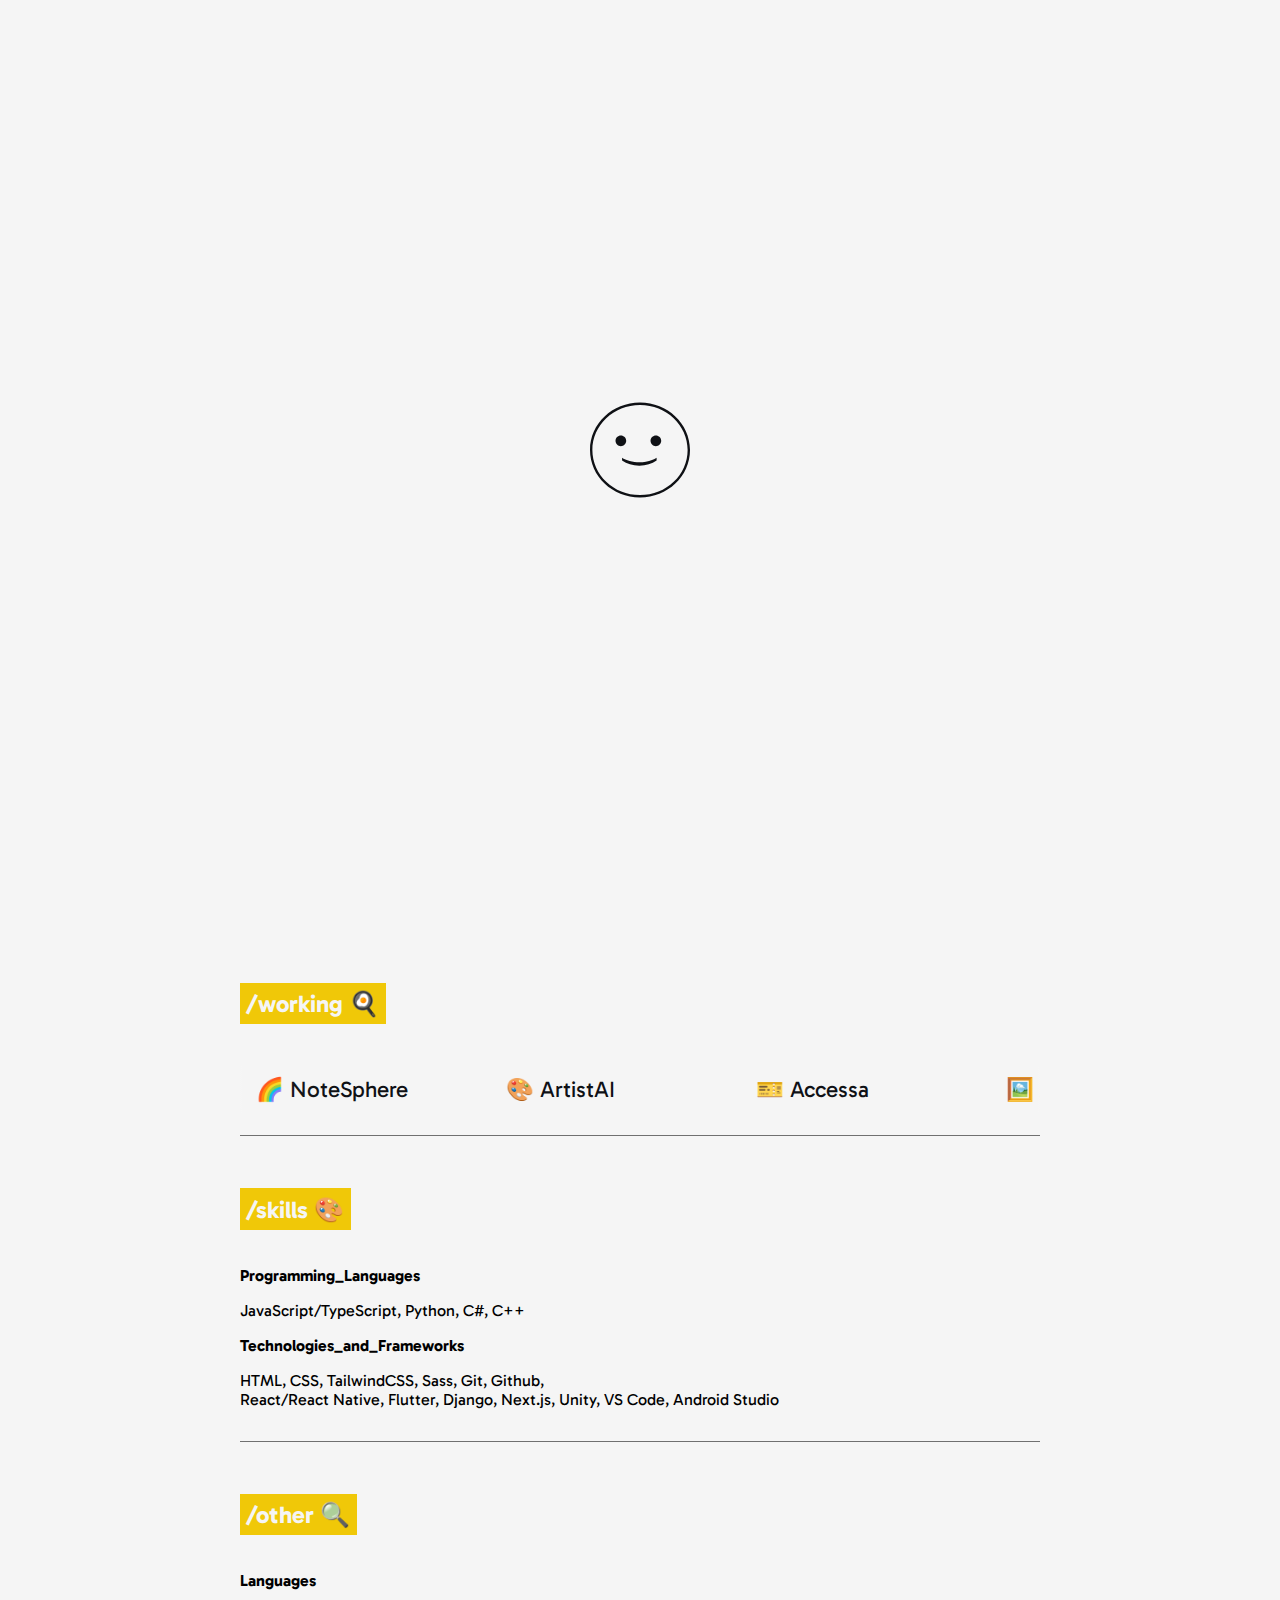
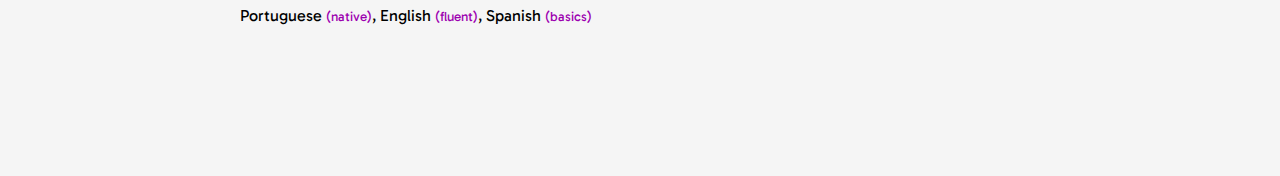
<file: index.html>
<!DOCTYPE html>
<html lang="en">
<head>
    <meta charset="UTF-8">
    <meta name="viewport" content="width=device-width, initial-scale=1.0">

    <link rel="preconnect" href="https://fonts.googleapis.com">
    <link rel="preconnect" href="https://fonts.gstatic.com" crossorigin>
    <link href="https://fonts.googleapis.com/css2?family=Gabarito:wght@400..900&family=Parkinsans:wght@300..800&display=swap" rel="stylesheet">

    <title>Cainã Causs - Webdeveloper</title>

    <link rel="stylesheet" href="styles.css">
</head>
<body>
    <div class="preloader">
        <div class="preloader-content">
            <svg width="100" height="100" viewBox="0 0 337 320" fill="none" xmlns="http://www.w3.org/2000/svg">
                <path fill-rule="evenodd" clip-rule="evenodd" d="M329 160C329 243.562 257.537 312 168.5 312C79.4631 312 8 243.562 8 160C8 76.4379 79.4631 8 168.5 8C257.537 8 329 76.4379 329 160ZM337 160C337 248.366 261.56 320 168.5 320C75.44 320 0 248.366 0 160C0 71.6344 75.44 0 168.5 0C261.56 0 337 71.6344 337 160ZM104 147C113.941 147 122 138.941 122 129C122 119.059 113.941 111 104 111C94.0589 111 86 119.059 86 129C86 138.941 94.0589 147 104 147ZM240 129C240 138.941 231.941 147 222 147C212.059 147 204 138.941 204 129C204 119.059 212.059 111 222 111C231.941 111 240 119.059 240 129ZM108.091 195.455C116.182 201 125.03 205.258 134.636 208.227C144.273 211.227 154.818 212.727 166.273 212.727C177.727 212.727 188.258 211.227 197.864 208.227C207.5 205.258 216.364 201 224.455 195.455V186C220.455 188.909 215.273 191.545 208.909 193.909C202.545 196.273 195.652 198.152 188.227 199.545C180.803 200.939 173.485 201.636 166.273 201.636C160.879 201.636 155.379 201.227 149.773 200.409C144.197 199.621 138.788 198.515 133.545 197.091C128.333 195.667 123.545 194 119.182 192.091C114.788 190.212 111.091 188.182 108.091 186V195.455Z" fill="var(--white)"/>
            </svg>
        </div>
    </div>
    <div class="container">
        <div class="header">
            <div class="left-header">
                <a href="/">
                    <img style="padding: .2rem; border: 2px solid var(--yellow); width: 80px; border-radius: 50%;" src="profile_picture.jpg" alt="">
                </a>
                <a style="font-weight: 100;" href="changelog">changelog</a>
            </div>
            <div class="right-header">
                <button class="theme-toggle" id="themeToggle" aria-label="Toggle theme">
                    <svg class="sun" xmlns="http://www.w3.org/2000/svg" viewBox="0 0 24 24" fill="none" stroke="currentColor" stroke-width="2" stroke-linecap="round" stroke-linejoin="round">
                        <circle cx="12" cy="12" r="5"></circle>
                        <line x1="12" y1="1" x2="12" y2="3"></line>
                        <line x1="12" y1="21" x2="12" y2="23"></line>
                        <line x1="4.22" y1="4.22" x2="5.64" y2="5.64"></line>
                        <line x1="18.36" y1="18.36" x2="19.78" y2="19.78"></line>
                        <line x1="1" y1="12" x2="3" y2="12"></line>
                        <line x1="21" y1="12" x2="23" y2="12"></line>
                        <line x1="4.22" y1="19.78" x2="5.64" y2="18.36"></line>
                        <line x1="18.36" y1="5.64" x2="19.78" y2="4.22"></line>
                    </svg>
                    <svg class="moon" xmlns="http://www.w3.org/2000/svg" viewBox="0 0 24 24" fill="none" stroke="currentColor" stroke-width="2" stroke-linecap="round" stroke-linejoin="round">
                        <path d="M21 12.79A9 9 0 1 1 11.21 3 7 7 0 0 0 21 12.79z"></path>
                    </svg>
                </button>
                <a href="contact">get in touch</a>
            </div>
        </div>
        <div class="hero">
            
            <svg id="heroSvg" width="168.5" height="160" viewBox="0 0 337 320" fill="none" xmlns="http://www.w3.org/2000/svg">
                <path fill-rule="evenodd" clip-rule="evenodd" d="M329 160C329 243.562 257.537 312 168.5 312C79.4631 312 8 243.562 8 160C8 76.4379 79.4631 8 168.5 8C257.537 8 329 76.4379 329 160ZM337 160C337 248.366 261.56 320 168.5 320C75.44 320 0 248.366 0 160C0 71.6344 75.44 0 168.5 0C261.56 0 337 71.6344 337 160ZM104 147C113.941 147 122 138.941 122 129C122 119.059 113.941 111 104 111C94.0589 111 86 119.059 86 129C86 138.941 94.0589 147 104 147ZM240 129C240 138.941 231.941 147 222 147C212.059 147 204 138.941 204 129C204 119.059 212.059 111 222 111C231.941 111 240 119.059 240 129ZM108.091 195.455C116.182 201 125.03 205.258 134.636 208.227C144.273 211.227 154.818 212.727 166.273 212.727C177.727 212.727 188.258 211.227 197.864 208.227C207.5 205.258 216.364 201 224.455 195.455V186C220.455 188.909 215.273 191.545 208.909 193.909C202.545 196.273 195.652 198.152 188.227 199.545C180.803 200.939 173.485 201.636 166.273 201.636C160.879 201.636 155.379 201.227 149.773 200.409C144.197 199.621 138.788 198.515 133.545 197.091C128.333 195.667 123.545 194 119.182 192.091C114.788 190.212 111.091 188.182 108.091 186V195.455Z" fill="var(--white)"/>
            </svg>
            <h1>Cainã Causs</h1>
            <p>Web developer based on <span class="tooltip">Brazil
                <span class="tooltip-text">📍 Indaiatuba, São Paulo</span>
                🇧🇷 </span>
            </p>
        </div>

        <main>
            <section class="cooking">
                <h2>/working 🍳</h2>
                <div class="project-scroll-container">
                    <div class="project-scroll-text">
                        <span>🌈 NoteSphere</span>
                        <span>🎨 ArtistAI</span>
                        <span>🎫 Accessa</span>
                        <span>🖼️ AnyPicTools</span>

                        <span>🌈 NoteSphere</span>
                        <span>🎨 ArtistAI</span>
                        <span>🎫 Accessa</span>
                        <span>🖼️ AnyPicTools</span>

                        <span>🌈 NoteSphere</span>
                        <span>🎨 ArtistAI</span>
                        <span>🎫 Accessa</span>
                        <span>🖼️ AnyPicTools</span>

                        <span>🌈 NoteSphere</span>
                        <span>🎨 ArtistAI</span>
                    </div>
                </div>
            </section>
            <section class="skills">
                <h2>/skills 🎨</h2>
                <p><strong>Programming_Languages</strong></p>
                <p>JavaScript/TypeScript, Python, C#, C++</p>
                <p><strong>Technologies_and_Frameworks</strong></p>
                <p>HTML, CSS, TailwindCSS, Sass, Git, Github, <br>React/React Native, Flutter, Django, Next.js, Unity, VS Code, Android Studio</p>

            </section>
            <section class="other">
                <h2>/other 🔍</h2>
                <p><strong>Languages</strong></p>
                <p>Portuguese <small>(native)</small>, English <small>(fluent)</small>, Spanish <small>(basics)</small></p>

            </section>
        </main>

        <div class="social-menu">
            <a href="https://github.com/caiaikkj" target="_blank" class="social-icon github-icon">
                <svg viewBox="0 0 438.549 438.549">
                    <path d="M409.132 114.573c-19.608-33.596-46.205-60.194-79.798-79.8-33.598-19.607-70.277-29.408-110.063-29.408-39.781 0-76.472 9.804-110.063 29.408-33.596 19.605-60.192 46.204-79.8 79.8C9.803 148.168 0 184.854 0 224.63c0 47.78 13.94 90.745 41.827 128.906 27.884 38.164 63.906 64.572 108.063 79.227 5.14.954 8.945.283 11.419-1.996 2.475-2.282 3.711-5.14 3.711-8.562 0-.571-.049-5.708-.144-15.417a2549.81 2549.81 0 01-.144-25.406l-6.567 1.136c-4.187.767-9.469 1.092-15.846 1-6.374-.089-12.991-.757-19.842-1.999-6.854-1.231-13.229-4.086-19.13-8.559-5.898-4.473-10.085-10.328-12.56-17.556l-2.855-6.57c-1.903-4.374-4.899-9.233-8.992-14.559-4.093-5.331-8.232-8.945-12.419-10.848l-1.999-1.431c-1.332-.951-2.568-2.098-3.711-3.429-1.142-1.331-1.997-2.663-2.568-3.997-.572-1.335-.098-2.43 1.427-3.289 1.525-.859 4.281-1.276 8.28-1.276l5.708.853c3.807.763 8.516 3.042 14.133 6.851 5.614 3.806 10.229 8.754 13.846 14.842 4.38 7.806 9.657 13.754 15.846 17.847 6.184 4.093 12.419 6.136 18.699 6.136 6.28 0 11.704-.476 16.274-1.423 4.565-.952 8.848-2.383 12.847-4.285 1.713-12.758 6.377-22.559 13.988-29.41-10.848-1.14-20.601-2.857-29.264-5.14-8.658-2.286-17.605-5.996-26.835-11.14-9.235-5.137-16.896-11.516-22.985-19.126-6.09-7.614-11.088-17.61-14.987-29.979-3.901-12.374-5.852-26.648-5.852-42.826 0-23.035 7.52-42.637 22.557-58.817-7.044-17.318-6.379-36.732 1.997-58.24 5.52-1.715 13.706-.428 24.554 3.853 10.85 4.283 18.794 7.952 23.84 10.994 5.046 3.041 9.089 5.618 12.135 7.708 17.705-4.947 35.976-7.421 54.818-7.421s37.117 2.474 54.823 7.421l10.849-6.849c7.419-4.57 16.18-8.758 26.262-12.565 10.088-3.805 17.802-4.853 23.134-3.138 8.562 21.509 9.325 40.922 2.279 58.24 15.036 16.18 22.559 35.787 22.559 58.817 0 16.178-1.958 30.497-5.853 42.966-3.9 12.471-8.941 22.457-15.125 29.979-6.191 7.521-13.901 13.85-23.131 18.986-9.232 5.14-18.182 8.85-26.84 11.136-8.662 2.286-18.415 4.004-29.263 5.146 9.894 8.562 14.842 22.077 14.842 40.539v60.237c0 3.422 1.19 6.279 3.572 8.562 2.379 2.279 6.136 2.95 11.276 1.995 44.163-14.653 80.185-41.062 108.068-79.226 27.88-38.161 41.825-81.126 41.825-128.906-.01-39.771-9.818-76.454-29.414-110.049z"></path>
                </svg>
            </a>
            <a href="https://www.instagram.com/cainac__/" target="_blank" class="social-icon instagram-icon">
                <svg width="800px" height="800px" viewBox="0 0 2500 2500" xmlns="http://www.w3.org/2000/svg"><defs><radialGradient id="0" cx="332.14" cy="2511.81" r="3263.54" gradientUnits="userSpaceOnUse"><stop offset=".09" stop-color="#fa8f21"/><stop offset=".78" stop-color="#d82d7e"/></radialGradient><radialGradient id="1" cx="1516.14" cy="2623.81" r="2572.12" gradientUnits="userSpaceOnUse"><stop offset=".64" stop-color="#8c3aaa" stop-opacity="0"/><stop offset="1" stop-color="#8c3aaa"/></radialGradient></defs><path d="M833.4,1250c0-230.11,186.49-416.7,416.6-416.7s416.7,186.59,416.7,416.7-186.59,416.7-416.7,416.7S833.4,1480.11,833.4,1250m-225.26,0c0,354.5,287.36,641.86,641.86,641.86S1891.86,1604.5,1891.86,1250,1604.5,608.14,1250,608.14,608.14,895.5,608.14,1250M1767.27,582.69a150,150,0,1,0,150.06-149.94h-0.06a150.07,150.07,0,0,0-150,149.94M745,2267.47c-121.87-5.55-188.11-25.85-232.13-43-58.36-22.72-100-49.78-143.78-93.5s-70.88-85.32-93.5-143.68c-17.16-44-37.46-110.26-43-232.13-6.06-131.76-7.27-171.34-7.27-505.15s1.31-373.28,7.27-505.15c5.55-121.87,26-188,43-232.13,22.72-58.36,49.78-100,93.5-143.78s85.32-70.88,143.78-93.5c44-17.16,110.26-37.46,232.13-43,131.76-6.06,171.34-7.27,505-7.27s373.28,1.31,505.15,7.27c121.87,5.55,188,26,232.13,43,58.36,22.62,100,49.78,143.78,93.5s70.78,85.42,93.5,143.78c17.16,44,37.46,110.26,43,232.13,6.06,131.87,7.27,171.34,7.27,505.15s-1.21,373.28-7.27,505.15c-5.55,121.87-25.95,188.11-43,232.13-22.72,58.36-49.78,100-93.5,143.68s-85.42,70.78-143.78,93.5c-44,17.16-110.26,37.46-232.13,43-131.76,6.06-171.34,7.27-505.15,7.27s-373.28-1.21-505-7.27M734.65,7.57c-133.07,6.06-224,27.16-303.41,58.06C349,97.54,279.38,140.35,209.81,209.81S97.54,349,65.63,431.24c-30.9,79.46-52,170.34-58.06,303.41C1.41,867.93,0,910.54,0,1250s1.41,382.07,7.57,515.35c6.06,133.08,27.16,223.95,58.06,303.41,31.91,82.19,74.62,152,144.18,221.43S349,2402.37,431.24,2434.37c79.56,30.9,170.34,52,303.41,58.06C868,2498.49,910.54,2500,1250,2500s382.07-1.41,515.35-7.57c133.08-6.06,223.95-27.16,303.41-58.06,82.19-32,151.86-74.72,221.43-144.18s112.18-139.24,144.18-221.43c30.9-79.46,52.1-170.34,58.06-303.41,6.06-133.38,7.47-175.89,7.47-515.35s-1.41-382.07-7.47-515.35c-6.06-133.08-27.16-224-58.06-303.41-32-82.19-74.72-151.86-144.18-221.43S2150.95,97.54,2068.86,65.63c-79.56-30.9-170.44-52.1-303.41-58.06C1632.17,1.51,1589.56,0,1250.1,0S868,1.41,734.65,7.57" fill="url(#0)"/><path d="M833.4,1250c0-230.11,186.49-416.7,416.6-416.7s416.7,186.59,416.7,416.7-186.59,416.7-416.7,416.7S833.4,1480.11,833.4,1250m-225.26,0c0,354.5,287.36,641.86,641.86,641.86S1891.86,1604.5,1891.86,1250,1604.5,608.14,1250,608.14,608.14,895.5,608.14,1250M1767.27,582.69a150,150,0,1,0,150.06-149.94h-0.06a150.07,150.07,0,0,0-150,149.94M745,2267.47c-121.87-5.55-188.11-25.85-232.13-43-58.36-22.72-100-49.78-143.78-93.5s-70.88-85.32-93.5-143.68c-17.16-44-37.46-110.26-43-232.13-6.06-131.76-7.27-171.34-7.27-505.15s1.31-373.28,7.27-505.15c5.55-121.87,26-188,43-232.13,22.72-58.36,49.78-100,93.5-143.78s85.32-70.88,143.78-93.5c44-17.16,110.26-37.46,232.13-43,131.76-6.06,171.34-7.27,505-7.27s373.28,1.31,505.15,7.27c121.87,5.55,188,26,232.13,43,58.36,22.62,100,49.78,143.78,93.5s70.78,85.42,93.5,143.78c17.16,44,37.46,110.26,43,232.13,6.06,131.87,7.27,171.34,7.27,505.15s-1.21,373.28-7.27,505.15c-5.55,121.87-25.95,188.11-43,232.13-22.72,58.36-49.78,100-93.5,143.68s-85.42,70.78-143.78,93.5c-44,17.16-110.26,37.46-232.13,43-131.76,6.06-171.34,7.27-505.15,7.27s-373.28-1.21-505-7.27M734.65,7.57c-133.07,6.06-224,27.16-303.41,58.06C349,97.54,279.38,140.35,209.81,209.81S97.54,349,65.63,431.24c-30.9,79.46-52,170.34-58.06,303.41C1.41,867.93,0,910.54,0,1250s1.41,382.07,7.57,515.35c6.06,133.08,27.16,223.95,58.06,303.41,31.91,82.19,74.62,152,144.18,221.43S349,2402.37,431.24,2434.37c79.56,30.9,170.34,52,303.41,58.06C868,2498.49,910.54,2500,1250,2500s382.07-1.41,515.35-7.57c133.08-6.06,223.95-27.16,303.41-58.06,82.19-32,151.86-74.72,221.43-144.18s112.18-139.24,144.18-221.43c30.9-79.46,52.1-170.34,58.06-303.41,6.06-133.38,7.47-175.89,7.47-515.35s-1.41-382.07-7.47-515.35c-6.06-133.08-27.16-224-58.06-303.41-32-82.19-74.72-151.86-144.18-221.43S2150.95,97.54,2068.86,65.63c-79.56-30.9-170.44-52.1-303.41-58.06C1632.17,1.51,1589.56,0,1250.1,0S868,1.41,734.65,7.57" fill="url(#1)"/></svg>
            </a>
            <a href="https://www.linkedin.com/in/cainacauss" target="_blank" class="social-icon linkedin-icon">
                <svg viewBox="1 1 14 14">
                    <path fill="#0A66C2" d="M12.225 12.225h-1.778V9.44c0-.664-.012-1.519-.925-1.519-.926 0-1.068.724-1.068 1.47v2.834H6.676V6.498h1.707v.783h.024c.348-.594.996-.95 1.684-.925 1.802 0 2.135 1.185 2.135 2.728l-.001 3.14zM4.67 5.715a1.037 1.037 0 01-1.032-1.031c0-.566.466-1.032 1.032-1.032.566 0 1.031.466 1.032 1.032 0 .566-.466 1.032-1.032 1.032zm.889 6.51h-1.78V6.498h1.78v5.727zM13.11 2H2.885A.88.88 0 002 2.866v10.268a.88.88 0 00.885.866h10.226a.882.882 0 00.889-.866V2.865a.88.88 0 00-.889-.864z"></path>
                </svg>
            </a>
        </div>
    </div>
    <script src="script.js"></script>
</body>
</html>
</file>
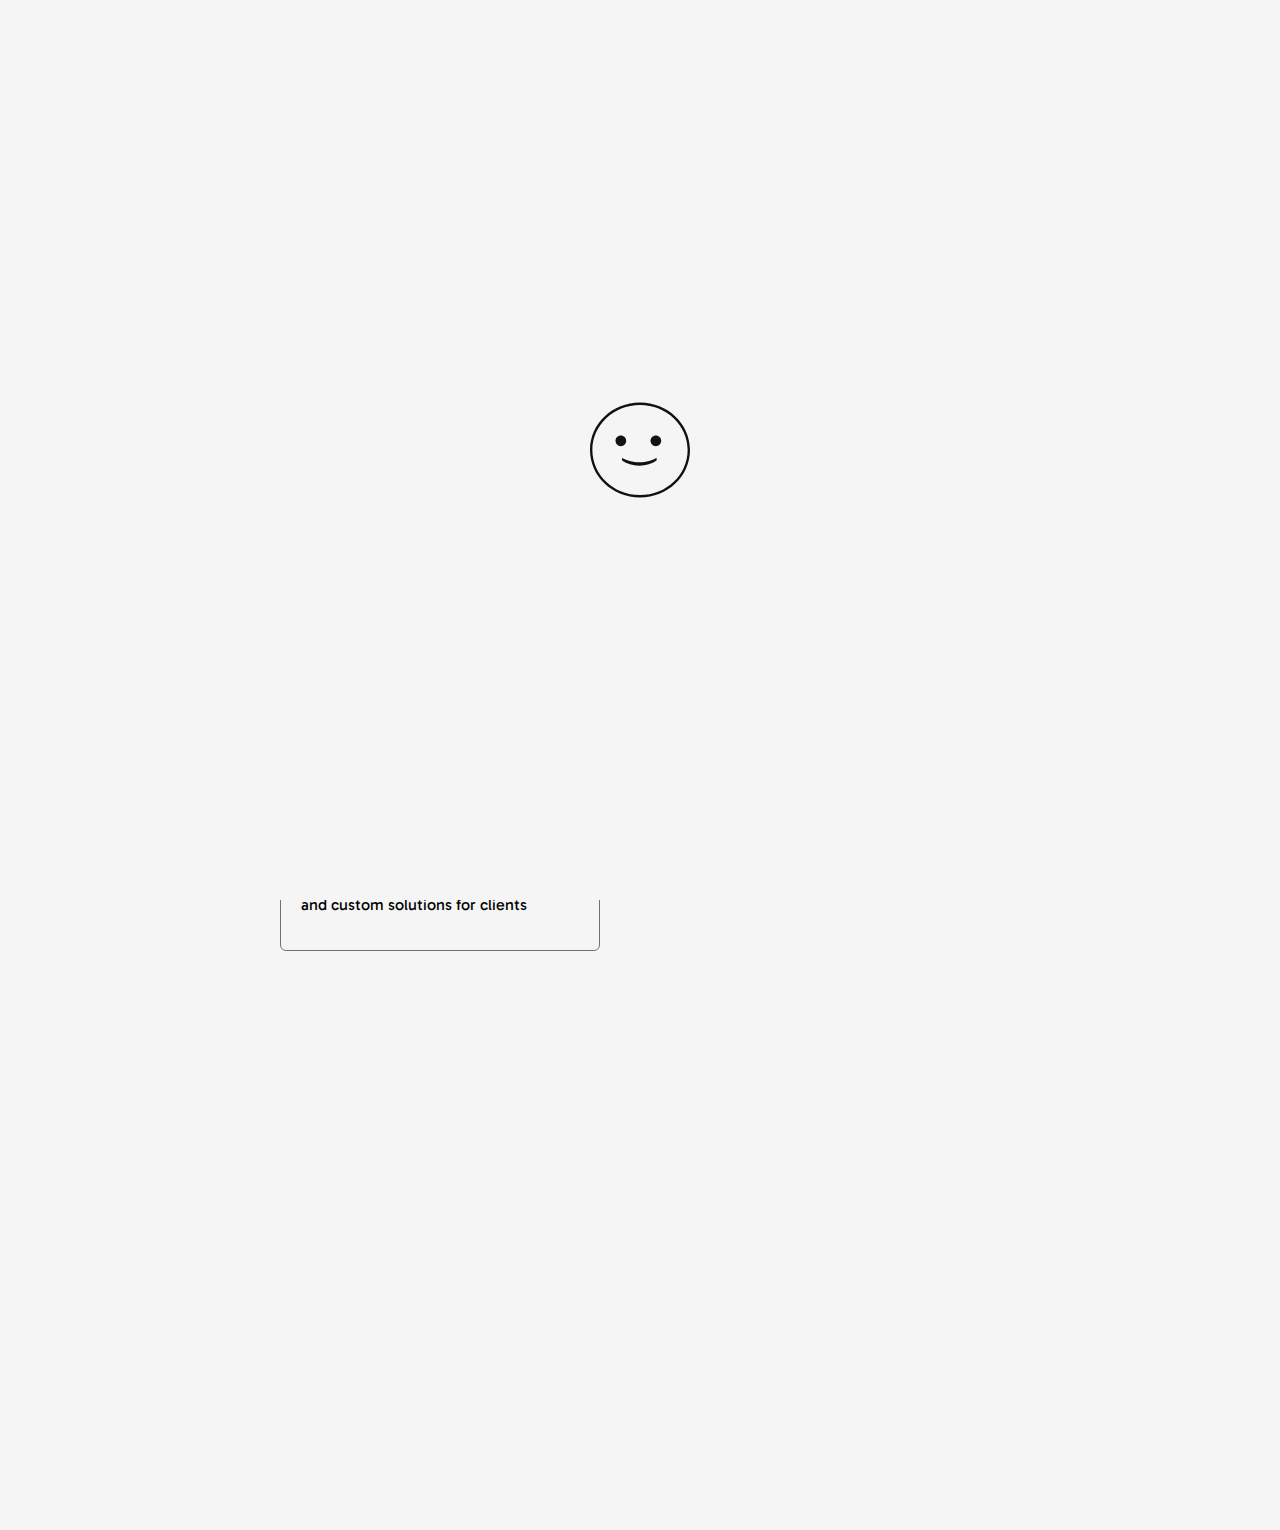
<file: changelog.html>
<!DOCTYPE html>
<html lang="en">
<head>
    <meta charset="UTF-8">
    <meta name="viewport" content="width=device-width, initial-scale=1.0">
    <title>Cainã Causs - Changelog</title>
    <link rel="preconnect" href="https://fonts.googleapis.com">
    <link rel="preconnect" href="https://fonts.gstatic.com" crossorigin>
    <link href="https://fonts.googleapis.com/css2?family=Gabarito:wght@400..900&family=Parkinsans:wght@300..800&display=swap" rel="stylesheet">

    <link rel="stylesheet" href="styles.css">
</head>
<body>
    <div class="preloader">
        <div class="preloader-content">
            <svg width="100" height="100" viewBox="0 0 337 320" fill="none" xmlns="http://www.w3.org/2000/svg">
                <path fill-rule="evenodd" clip-rule="evenodd" d="M329 160C329 243.562 257.537 312 168.5 312C79.4631 312 8 243.562 8 160C8 76.4379 79.4631 8 168.5 8C257.537 8 329 76.4379 329 160ZM337 160C337 248.366 261.56 320 168.5 320C75.44 320 0 248.366 0 160C0 71.6344 75.44 0 168.5 0C261.56 0 337 71.6344 337 160ZM104 147C113.941 147 122 138.941 122 129C122 119.059 113.941 111 104 111C94.0589 111 86 119.059 86 129C86 138.941 94.0589 147 104 147ZM240 129C240 138.941 231.941 147 222 147C212.059 147 204 138.941 204 129C204 119.059 212.059 111 222 111C231.941 111 240 119.059 240 129ZM108.091 195.455C116.182 201 125.03 205.258 134.636 208.227C144.273 211.227 154.818 212.727 166.273 212.727C177.727 212.727 188.258 211.227 197.864 208.227C207.5 205.258 216.364 201 224.455 195.455V186C220.455 188.909 215.273 191.545 208.909 193.909C202.545 196.273 195.652 198.152 188.227 199.545C180.803 200.939 173.485 201.636 166.273 201.636C160.879 201.636 155.379 201.227 149.773 200.409C144.197 199.621 138.788 198.515 133.545 197.091C128.333 195.667 123.545 194 119.182 192.091C114.788 190.212 111.091 188.182 108.091 186V195.455Z" fill="var(--white)"/>
            </svg>
        </div>
    </div>
    

    <div class="container">
        <div class="header">
            <div class="left-header">
                <a href="/">
                    <img style="padding: .2rem; border: 2px solid var(--white); width: 80px; border-radius: 50%;" src="profile_picture.jpg" alt="">
                </a>
                <a style="font-weight: 600;" href="changelog">changelog</a>
            </div>
            <div class="right-header">
                <button class="theme-toggle" id="themeToggle" aria-label="Toggle theme">
                    <svg class="sun" xmlns="http://www.w3.org/2000/svg" viewBox="0 0 24 24" fill="none" stroke="currentColor" stroke-width="2" stroke-linecap="round" stroke-linejoin="round">
                        <circle cx="12" cy="12" r="5"></circle>
                        <line x1="12" y1="1" x2="12" y2="3"></line>
                        <line x1="12" y1="21" x2="12" y2="23"></line>
                        <line x1="4.22" y1="4.22" x2="5.64" y2="5.64"></line>
                        <line x1="18.36" y1="18.36" x2="19.78" y2="19.78"></line>
                        <line x1="1" y1="12" x2="3" y2="12"></line>
                        <line x1="21" y1="12" x2="23" y2="12"></line>
                        <line x1="4.22" y1="19.78" x2="5.64" y2="18.36"></line>
                        <line x1="18.36" y1="5.64" x2="19.78" y2="4.22"></line>
                    </svg>
                    <svg class="moon" xmlns="http://www.w3.org/2000/svg" viewBox="0 0 24 24" fill="none" stroke="currentColor" stroke-width="2" stroke-linecap="round" stroke-linejoin="round">
                        <path d="M21 12.79A9 9 0 1 1 11.21 3 7 7 0 0 0 21 12.79z"></path>
                    </svg>
                </button>
                <a href="contact">get in touch</a>
            </div>
        </div>
        <div class="timeline">
            <div class="timeline-item">
                <div class="timeline-content">
                    <span class="timeline-tag">Late 2024</span>
                    <h3 class="timeline-title">NUDDIG Co-Founder</h3>
                    <p>I participated in the founding of NUDDIG, a software and web application development startup</p>
                </div>
            </div>

            <div class="timeline-item">
                <div class="timeline-content">
                    <span class="timeline-tag">2024</span>
                    <h3 class="timeline-title">Web Developer at Amadomaker</h3>
                    <p>Joined Amadomaker as a Front-End Developer, focusing on React Native and Node.js projects</p>
                </div>
            </div>

            <div class="timeline-item">
                <div class="timeline-content">
                    <span class="timeline-tag">Late 2021 - 2023</span>
                    <h3 class="timeline-title">Freelance Web Development</h3>
                    <p>Worked on multiple freelance projects, building responsive web applications and custom solutions for clients</p>
                </div>
            </div>

            <div class="timeline-item">
                <div class="timeline-content">
                    <span class="timeline-tag">2020 - 2021</span>
                    <h3 class="timeline-title">Web Development</h3>
                    <p>I started focusing my studies on HTML, CSS and JavaScript, aspiring to be a webdeveloper</p>
                </div>
            </div>

            <div class="timeline-item">
                <div class="timeline-content">
                    <span class="timeline-tag">2019</span>
                    <h3 class="timeline-title">Start of the Journey</h3>
                    <p>Started studying C# and making some games with Unity</p>
                </div>
            </div>
        </div>
    </div>

    <script>
        // Timeline Visibility Animation
        const timelineItems = document.querySelectorAll('.timeline-item');
        const observer = new IntersectionObserver((entries) => {
            entries.forEach(entry => {
                if (entry.isIntersecting) {
                    entry.target.classList.add('visible');
                }
            });
        }, { threshold: 0.1 });

        timelineItems.forEach(item => observer.observe(item));
    </script>
    <script src="script.js"></script>
</body>
</html>
</file>
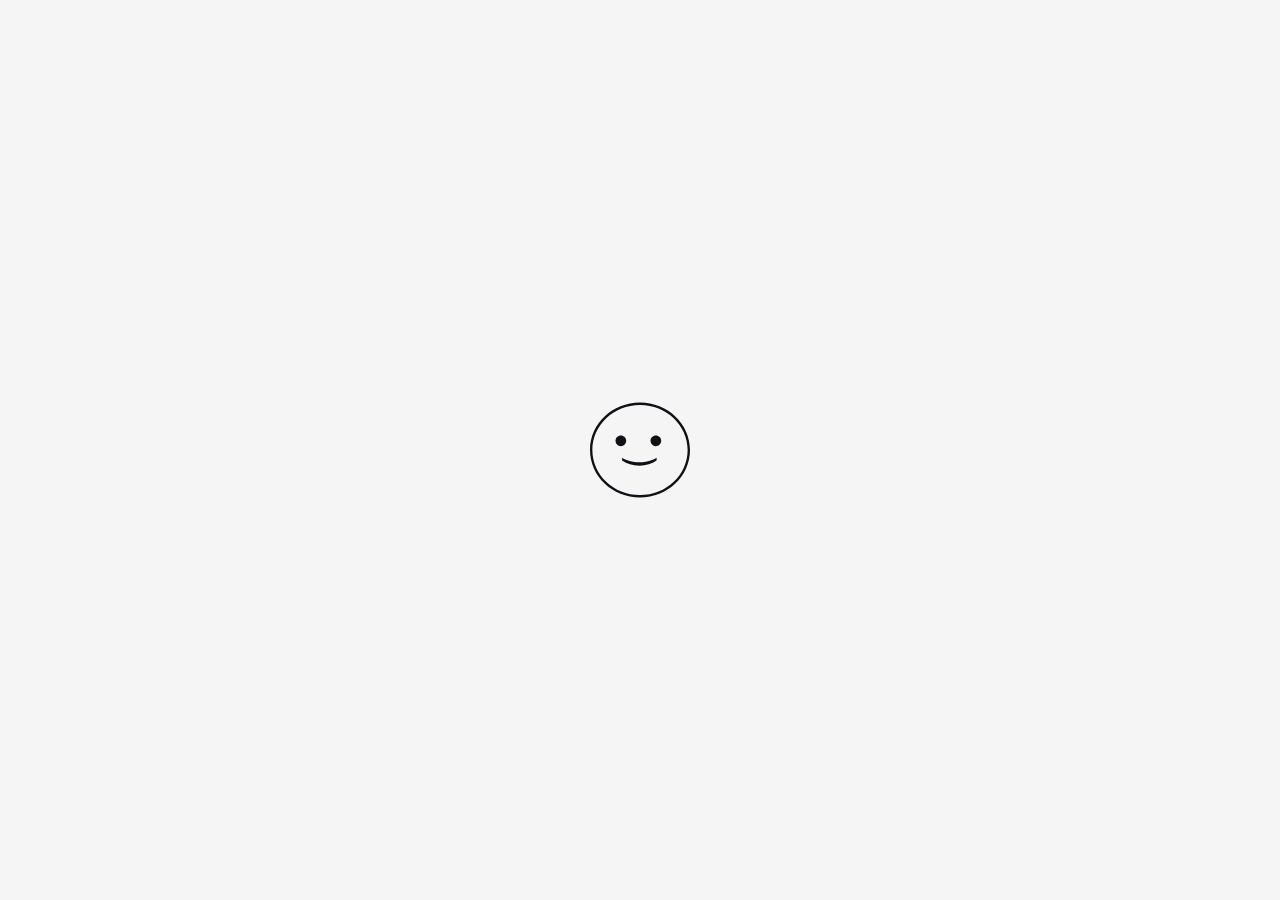
<file: contact.html>
<!DOCTYPE html>
<html lang="en">
<head>
    <meta charset="UTF-8">
    <meta name="viewport" content="width=device-width, initial-scale=1.0">
    <title>Contact Form</title>
    <link rel="stylesheet" href="styles.css">
    <style>
        :root {
            color-scheme: dark;
            --bg-color: rgba(0, 0, 0, 0.05);
            --dark-bg-color: rgba(255, 255, 255, 0.05);
            --border-color: #707070;
            
            --general-font-family: "Gabarito", sans-serif;
            --border-radius-btn: .2rem;

            --black: #0f1115;
            --white: #f5f5f5;
            --yellow: #fff312;
        }

        * {
            box-sizing: border-box;
            font-family: var(--general-font-family);
        }

        textarea {
            resize: none;
        }

        body {
            background: var(--black);
            color: var(--white);
            display: flex;
            flex-direction: column;
            align-items: center;
            justify-content: center;
            min-height: 100vh;
            margin: 0;
            padding: 2rem;
            overflow: hidden;
        }

        .header .right-header a:hover {
            box-shadow: 8px 8px 0 black !important;
        }

        .contact-container {
            display: flex;
            align-items: center;
            justify-content: center;
            width: 100%;
        }

        #meuFormulario {
            background-color: var(--dark-bg-color);
            border: 1px solid var(--border-color);
            border-radius: 8px;
            padding: 2rem;
            width: 100%;
            max-width: 500px;
            display: flex;
            flex-direction: column;
            gap: 1rem;
            box-shadow: 0 4px 6px rgba(0,0,0,0.1);
        }

        #meuFormulario label {
            display: flex;
            flex-direction: column;
            color: var(--white);
            margin-bottom: 0.5rem;
        }

        #meuFormulario input,
        #meuFormulario textarea {
            margin-top: 0.5rem;
            padding: 0.75rem;
            background-color: rgba(0, 0, 0, 0.1);
            border: 1px solid var(--border-color);
            border-radius: var(--border-radius-btn);
            color: var(--white);
            transition: border-color 0.3s ease;
        }

        #meuFormulario input:focus,
        #meuFormulario textarea:focus {
            outline: none;
            border-color: var(--yellow);
        }

        #meuFormulario button {
            background-color: var(--yellow);
            color: var(--black);
            border: none;
            padding: 0.6rem 1.2rem;
            border-radius: var(--border-radius-btn);
            cursor: pointer;
            font-weight: 600;
            box-shadow: 8px 8px 0 black;
            transition: 180ms ease all;
        }

        #meuFormulario button:hover {
            box-shadow: 4px 4px 0 black;
        }

        #mensagemSucesso {
            position: fixed;
            top: 0;
            left: 0;
            width: 100%;
            height: 100%;
            background: var(--black);
            display: none;
            flex-direction: column;
            align-items: center;
            justify-content: center;
            z-index: 1000;
            opacity: 0;
            transition: opacity 0.5s ease;
        }

        #mensagemSucesso.show {
            display: flex;
            opacity: 1;
        }

        .success-content {
            text-align: center;
            transform: scale(0.7);
            opacity: 0;
            transition: all 0.5s cubic-bezier(0.68, -0.55, 0.265, 1.55);
        }

        .success-content.animate {
            transform: scale(1);
            opacity: 1;
        }

        .success-content svg {
            width: 150px;
            height: 150px;
            fill: var(--yellow);
            margin-bottom: 20px;
            animation: pulse 1.5s infinite;
        }

        .success-content h2 {
            color: var(--yellow);
            margin-bottom: 10px;
        }

        @keyframes pulse {
            0%, 100% { transform: scale(1); }
            50% { transform: scale(1.1); }
        }

        .progress-bar {
            width: 0;
            height: 4px;
            background-color: var(--yellow);
            margin-top: 20px;
            transition: width 3s linear;
        }

        .progress-bar.animate {
            width: 100%;
        }
    </style>
</head>
<body>
    <div class="preloader">
        <div class="preloader-content">
            <svg width="100" height="100" viewBox="0 0 337 320" fill="none" xmlns="http://www.w3.org/2000/svg">
                <path fill-rule="evenodd" clip-rule="evenodd" d="M329 160C329 243.562 257.537 312 168.5 312C79.4631 312 8 243.562 8 160C8 76.4379 79.4631 8 168.5 8C257.537 8 329 76.4379 329 160ZM337 160C337 248.366 261.56 320 168.5 320C75.44 320 0 248.366 0 160C0 71.6344 75.44 0 168.5 0C261.56 0 337 71.6344 337 160ZM104 147C113.941 147 122 138.941 122 129C122 119.059 113.941 111 104 111C94.0589 111 86 119.059 86 129C86 138.941 94.0589 147 104 147ZM240 129C240 138.941 231.941 147 222 147C212.059 147 204 138.941 204 129C204 119.059 212.059 111 222 111C231.941 111 240 119.059 240 129ZM108.091 195.455C116.182 201 125.03 205.258 134.636 208.227C144.273 211.227 154.818 212.727 166.273 212.727C177.727 212.727 188.258 211.227 197.864 208.227C207.5 205.258 216.364 201 224.455 195.455V186C220.455 188.909 215.273 191.545 208.909 193.909C202.545 196.273 195.652 198.152 188.227 199.545C180.803 200.939 173.485 201.636 166.273 201.636C160.879 201.636 155.379 201.227 149.773 200.409C144.197 199.621 138.788 198.515 133.545 197.091C128.333 195.667 123.545 194 119.182 192.091C114.788 190.212 111.091 188.182 108.091 186V195.455Z" fill="var(--white)"/>
            </svg>
        </div>
    </div>
    <div class="contact-container">
        <div class="header">
            <div class="left-header">
                <a href="/">
                    <img style="padding: .2rem; border: 2px solid var(--white); width: 80px; border-radius: 50%;" src="profile_picture.jpg" alt="">
                </a>
                <a style="font-weight: 100;" href="changelog">changelog</a>
            </div>
            <div class="right-header">
                <button class="theme-toggle" id="themeToggle" aria-label="Toggle theme">
                    <svg class="sun" xmlns="http://www.w3.org/2000/svg" viewBox="0 0 24 24" fill="none" stroke="currentColor" stroke-width="2" stroke-linecap="round" stroke-linejoin="round">
                        <circle cx="12" cy="12" r="5"></circle>
                        <line x1="12" y1="1" x2="12" y2="3"></line>
                        <line x1="12" y1="21" x2="12" y2="23"></line>
                        <line x1="4.22" y1="4.22" x2="5.64" y2="5.64"></line>
                        <line x1="18.36" y1="18.36" x2="19.78" y2="19.78"></line>
                        <line x1="1" y1="12" x2="3" y2="12"></line>
                        <line x1="21" y1="12" x2="23" y2="12"></line>
                        <line x1="4.22" y1="19.78" x2="5.64" y2="18.36"></line>
                        <line x1="18.36" y1="5.64" x2="19.78" y2="4.22"></line>
                    </svg>
                    <svg class="moon" xmlns="http://www.w3.org/2000/svg" viewBox="0 0 24 24" fill="none" stroke="currentColor" stroke-width="2" stroke-linecap="round" stroke-linejoin="round">
                        <path d="M21 12.79A9 9 0 1 1 11.21 3 7 7 0 0 0 21 12.79z"></path>
                    </svg>
                </button>
                <a style="box-shadow: 4px 4px 0 black;" href="contact">get in touch</a>
            </div>
        </div>
        <form id="meuFormulario">
            <label>
                Seu nome:
                <input type="name" name="name" required>
            </label>
            <label>
                Seu e-mail:
                <input type="email" name="email" required>
            </label>
            <label>
                Sua mensagem:
                <textarea name="message" required></textarea>
            </label>
            <button type="submit">Enviar</button>
        </form>
    
        <div id="mensagemSucesso">
            <div class="success-content">
                <svg xmlns="http://www.w3.org/2000/svg" viewBox="0 0 24 24">
                    <path d="M12 2C6.48 2 2 6.48 2 12s4.48 10 10 10 10-4.48 10-10S17.52 2 12 2zm-2 15l-5-5 1.41-1.41L10 14.17l7.59-7.59L19 8l-9 9z"/>
                </svg>
                <h2>Thank You!</h2>
                <p>I've received your message.</p>
                <div class="progress-bar"></div>
            </div>
        </div>
    </div>
    
    <script>
        const form = document.getElementById("meuFormulario");
        const mensagemSucesso = document.getElementById("mensagemSucesso");
        const successContent = mensagemSucesso.querySelector('.success-content');
        const progressBar = mensagemSucesso.querySelector('.progress-bar');
    
        form.addEventListener("submit", async (event) => {
            event.preventDefault();
    
            const formData = new FormData(form);
            const response = await fetch("https://formspree.io/f/xdkoyqrn", {
                method: "POST",
                body: formData,
                headers: { "Accept": "application/json" }
            });
    
            if (response.ok) {
                form.style.display = "none";
                mensagemSucesso.classList.add('show');
                
                // Trigger animations
                setTimeout(() => {
                    successContent.classList.add('animate');
                    progressBar.classList.add('animate');
                }, 50);

                // Redirect after animation
                setTimeout(() => {
                    window.location.href = '/cainacauss';
                }, 3500);
            } else {
                alert("Houve um erro ao enviar sua mensagem. Tente novamente.");
            }
        });
    </script>
    <script src="script.js"></script>
</body>
</html>
</file>
<file: styles.css>
:root {
    color-scheme: dark;

    --bg-color: rgba(0, 0, 0, 0.05);
    --dark-bg-color: rgba(255, 255, 255, 0.05);
    --border-color: #707070;
    
    --fancy-font-family: "Parkinsans", sans-serif;
    --general-font-family: "Gabarito", sans-serif;

    --border-radius-btn: .2rem;

    --p-size: 1.2rem;
    --p-size-variant: 1.4rem;

    --h1-size: 4rem;

    --black: #0f1115;
    --white: #f5f5f5;
    --yellow: #fff312;
    --hue-0: var(--yellow);
    --hue-1: #ff0088;
    --hue-2: #dd00ee;
    --hue-3: #9911ff;
    --hue-4: #0d63f8;
    --hue-5: #0cdcf7;
    --hue-6: #4ff0b7;

    --timeline-primary: var(--yellow);
    --timeline-secondary: var(--hue-2);

    ::selection {
        background-color: var(--hue-2);
        color: var(--black);
    }
}

:root.light-mode {
    color-scheme: light;

    --black: #f5f5f5;
    --white: #0f1115;

    --yellow: #f0c808;     /* Softened yellow with better contrast */
    --hue-0: var(--yellow);
    --hue-1: #d4006e;      /* Deeper, more readable pink */
    --hue-2: #9c00b0;      /* Richer, more subdued purple */
    --hue-3: #6a00ff;      /* Slightly muted purple */
    --hue-4: #0044cc;      /* More saturated, readable blue */
    --hue-5: #00a8cc;      /* Brighter, clearer cyan */
    --hue-6: #00b369;      /* Deeper, more muted green */
    
    /* Theme toggle colors for light mode */
    --theme-toggle-bg: #f0f0f0;
    --theme-toggle-circle: #333;
}

.white-text {
    color: #f5f5f5;
}

.black-text {
    color: #0f1115;
}

small {
    color: var(--hue-2);
}

.theme-toggle {
    background: none;
    border: none;
    cursor: pointer;
    padding: 8px;
    display: flex;
    align-items: center;
    justify-content: center;
    position: relative;
    width: 40px;
    height: 40px;
}

.theme-toggle svg {
    width: 24px;
    height: 24px;
    transition: transform 0.3s ease, opacity 0.3s ease;
}

.theme-toggle .moon,
.theme-toggle .sun {
    position: absolute;
    transform-origin: center;
}

.theme-toggle .moon {
    opacity: 0;
    transform: rotate(-90deg) scale(0.5);
}

.theme-toggle .sun {
    opacity: 1;
    transform: rotate(0deg) scale(1);
}

.theme-toggle.light .moon {
    opacity: 1;
    transform: rotate(0deg) scale(1);
}

.theme-toggle.light .sun {
    opacity: 0;
    transform: rotate(90deg) scale(0.5);
}

* {
    box-sizing: border-box;
    -webkit-font-smoothing: inherit;
}

html {
    box-sizing: border-box;
    font-size: 100%;
    text-rendering: optimizeLegibility;
    scroll-behavior: smooth;
    margin: 0;
    padding: 0;
    overflow-x: hidden;
    scrollbar-color: rgb(235, 235, 235) transparent;
}

body {
    background: var(--black);
    padding: 0;
    margin: 0;
    font-family: var(--general-font-family);
    overflow-x: hidden;
}

.container {
    padding-top: calc(2rem + 80px);
    padding-left: 2rem;
    padding-right: 2rem;
}

.header {
    position: fixed;
    top: 0;
    left: 0;
    width: 100%;
    z-index: 1000;
    background-color: var(--black);
    display: flex;
    align-items: center;
    justify-content: space-between;
    padding: 1rem 2rem;
}

.header .left-header,
.header .right-header {
    display: flex;
    align-items: center;
    justify-content: center;
    gap: 2rem;
}

.header .left-header a {
    text-decoration: none;
    color: var(--white);
    font-size: var(--p-size-variant);
}

.header .right-header a {
    text-decoration: none;
    background-color: var(--yellow);
    padding: .6rem 1.2rem;
    color: #0f1115;
    font-weight: 600;
    border-radius: var(--border-radius-btn);
    box-shadow: 8px 8px 0 black;
    transition: 180ms ease all;
}

.header .right-header a:hover {
    box-shadow: 4px 4px 0 black;
}

.social-menu {
    position: fixed;
    bottom: 2rem;
    left: 50%;
    transform: translateX(-50%);
    display: flex;
    align-items: center;
    justify-content: center;
    z-index: 50;
    height: 60px;
    width: 220px;
    gap: 1.5rem;
    border-radius: 1.5rem;
    border: 1px solid var(--border-color);
    background-color: var(--dark-bg-color);
    backdrop-filter: blur(10px);
    box-shadow: 0 4px 6px rgba(0,0,0,0.1);
    transition: all 0.3s ease;
}

.social-menu:hover {
    width: 250px;
    height: 70px;
}

.social-icon {
    width: 40px;
    aspect-ratio: 1;
    display: flex;
    align-items: center;
    justify-content: center;
    border-radius: 50%;
    background-color: transparent;
    cursor: pointer;
    transition: 
        transform 0.3s ease, 
        width 0.3s ease, 
        margin 0.3s ease;
}

.social-menu:hover .social-icon {
    transform: scale(0.9);
    transition: 
        transform 0.3s ease, 
        width 0.3s ease, 
        margin 0.3s ease;
}

.social-menu .social-icon:hover {
    transform: scale(1.2);
    z-index: 10;
}

.social-menu:hover .social-icon:not(:hover) {
    transform: scale(0.8);
    opacity: 0.7;
}

.hero {
    height: 100vh;
    margin-top: -10rem;
    display: flex;
    flex-direction: column;
    text-align: center;
    align-items: center;
    justify-content: center;
}

.hero svg {
    cursor: pointer;
    display: flex;
    align-items: center;
    justify-content: center;
    text-align: center;
    opacity: .5;
    margin-top: 4rem;
    transition: 600ms ease all;
}

.hero svg:hover {
    opacity: 1;
}

.tooltip {
    position: relative;
    display: inline-block;
    cursor: default;
}

.tooltip .tooltip-text {
    text-transform: none;
    width: 160px;
    font-size: .8rem;
    visibility: hidden;
    background-color: var(--dark-bg-color);
    border: 1px solid var(--border-color);
    color: var(--white);
    text-align: center;
    padding: .6rem .8rem;
    border-radius: 5px;
    position: absolute;
    bottom: 200%; /* Move tooltip above */
    left: 50%;
    transform: translateX(-50%) translateY(50%);
    opacity: 0;
    transition: opacity 0.3s ease, transform 0.3s ease, visibility 0.3s;
    z-index: 1;
}

.tooltip:hover .tooltip-text {
    visibility: visible;
    transform: translateX(-50%) translateY(0);
    opacity: 1;
}

.hero h1 {
    font-size: var(--h1-size);
    text-transform: uppercase;
    font-family: var(--fancy-font-family);
}

.hero p {
    text-transform: lowercase;
    font-size: var(--p-size-variant);
    line-height: 0.6rem;
}

main {
    display: flex;
    flex-direction: column; /* Alinha os itens como coluna */
    align-items: center; /* Centraliza horizontalmente */
    justify-content: center; /* Centraliza verticalmente */
    height: 100vh; /* Preenche a altura total da tela */
}

main > section:not(:last-child) {
    border-bottom: 1px solid var(--border-color);
    padding-bottom: 1rem;
}

main > section:not(:first-child) {
    margin-top: 2rem;
}

main .cooking,
main .skills,
main .other {
    width: 100%; /* Ajusta a largura conforme necessário */
    max-width: 800px; /* Define um limite para a largura */
    text-align: left; /* Mantém o texto alinhado à esquerda */
}

main .cooking h2,
main .skills h2,
main .other h2  {
    display: inline-block;
    background-color: var(--yellow);
    padding: 0.4rem;
    color: var(--black);
    text-align: left;
}


.social-icon svg {
    width: 100%;
    height: 100%;
    transition: fill 0.3s ease;
}

/* GitHub Icon */
.github-icon svg {
    fill: var(--white);
    color: #333;
}

/* LinkedIn Icon */
.linkedin-icon svg {
    fill: #0A66C2;
}




.timeline {
    position: relative;
    max-width: 800px;
    margin: 100px auto;
}

.timeline::before {
    content: '';
    position: absolute;
    width: 4px;
    height: 100%;
    background: var(--dark-bg-color);
    left: 50%;
    transform: translateX(-50%);
}

.timeline-item {
    padding: 10px 40px;
    position: relative;
    width: 50%;
    opacity: 0;
    transform: translateY(50px);
    transition: all 0.5s ease;
}

.timeline-item.visible {
    opacity: 1;
    transform: translateY(0);
}

.timeline-item:nth-child(even) {
    align-self: flex-end;
    left: 50%;
}

.timeline-item:nth-child(odd) {
    align-self: flex-start;
    left: 0;
}

.timeline-content {
    background: var(--dark-bg-color);
    border: 1px solid var(--border-color);
    border-radius: 6px;
    padding: 20px;
    position: relative;
    transition: all 0.3s ease;
}

.timeline-content:hover {
    transform: scale(1.05);
    box-shadow: 0 10px 20px rgba(0,0,0,0.2);
}

.timeline-item::before {
    content: '';
    position: absolute;
    width: 20px;
    height: 20px;
    border-radius: 50%;
    background: var(--timeline-primary);
    top: 20px;
}

.timeline-item:nth-child(odd)::before {
    right: -10px;
}

.timeline-item:nth-child(even)::before {
    left: -10px;
}

.timeline-tag {
    display: inline-block;
    background: var(--timeline-secondary);
    color: #f5f5f5;
    padding: 5px 10px;
    border-radius: 4px;
    margin-bottom: 10px;
    font-size: 0.8rem;
}

.timeline-title {
    color: var(--yellow);
    margin-bottom: 10px;
    font-family: var(--fancy-font-family);
}

@media (max-width: 768px) {
    .hero h1 {
        font-size: 3rem;
    }
    .hero p {
        font-size: 1.2rem;
    }
    .timeline::before {
        left: 30px;
    }

    .timeline-item {
        width: 100%;
        padding-left: 80px;
        padding-right: 20px;
    }

    .timeline-item:nth-child(even) {
        left: 0;
    }

    .timeline-item::before {
        left: 10px;
    }
}


@media (max-width: 768px) {
    .header {
        padding: 1rem;
        display: flex;
        align-items: center;
        justify-content: space-between;
        flex-direction: row; /* Ensure horizontal layout */
    }

    .header .left-header,
    .header .right-header {
        display: flex;
        align-items: center;
        gap: 1rem;
    }

    .header .left-header img {
        width: 50px !important;
        margin-right: 0.5rem;
    }

    .header .right-header a {
        font-size: 0.9rem;
        padding: 0.5rem 1rem;
    }

    .theme-toggle {
        margin-right: 1rem;
    }
}

@media (max-width: 480px) {
    .header {
        padding: 0.75rem 1rem;
    }

    .header .left-header,
    .header .right-header {
        gap: 0.5rem;
    }

    .header .left-header img {
        width: 40px;
    }

    .header .right-header a {
        font-size: 1rem;
        padding: 0.4rem 0.8rem;
    }

    .theme-toggle {
        margin-right: 0.5rem;
    }
}

/* Add this to your styles.css */
.changelog-preview {
    position: absolute;
    background-color: var(--dark-bg-color);
    border: 1px solid var(--border-color);
    border-radius: 8px;
    padding: 1rem;
    max-width: 400px;
    max-height: 300px;
    overflow-y: auto;
    box-shadow: 0 4px 6px rgba(0,0,0,0.1);
    opacity: 0;
    visibility: hidden;
    transform: translateY(-10px);
    transition: opacity 0.3s ease, transform 0.3s ease, visibility 0.3s;
    z-index: 1100;
}

.changelog-preview.visible {
    opacity: 1;
    visibility: visible;
    transform: translateY(0);
}

.project-scroll-container {
    width: 100%;
    overflow: hidden;
    background-color: var(--dark-bg-color);
    border-radius: 10px;
    margin-top: 1rem;
    position: relative;
}

.project-scroll-container::before,
.project-scroll-container::after {
    content: "";
    position: absolute;
    top: 0;
    width: 100px;
    height: 100%;
    background: linear-gradient(to right, var(--dark-bg-color) 0%, rgba(0,0,0,0) 100%);
    z-index: 2;
}

.project-scroll-container::before {
    left: 0;
}

.project-scroll-container::after {
    right: 0;
    transform: rotateZ(180deg);
}

.project-scroll-text {
    padding: 1rem;
    display: flex;
    width: calc(250px * 14);
    animation: scrollProjects 40s linear infinite alternate;
}

.project-scroll-text span {
    flex: 0 0 250px;
    padding-right: 2rem;
    font-size: var(--p-size-variant);
    color: var(--white);
    white-space: nowrap;
}

@keyframes scrollProjects {
    0% {
        transform: translateX(0);
    }
    100% {
        transform: translateX(calc(-250px * 7));
    }
}



/* Pre-loader Styles */
.preloader {
    position: fixed;
    top: 0;
    left: 0;
    width: 100%;
    height: 100%;
    background-color: var(--black);
    display: flex;
    justify-content: center;
    align-items: center;
    z-index: 9999;
    transition: opacity 0.5s ease;
}

.preloader-content {
    display: flex;
    flex-direction: column;
    align-items: center;
    gap: 1rem;
}

.preloader-content svg {
    animation: pulse 1.5s infinite;
}

.preloader.loaded {
    opacity: 0;
}

@keyframes pulse {
    0%, 100% {
        transform: scale(1);
    }
    50% {
        transform: scale(1.1);
    }
}
</file>
